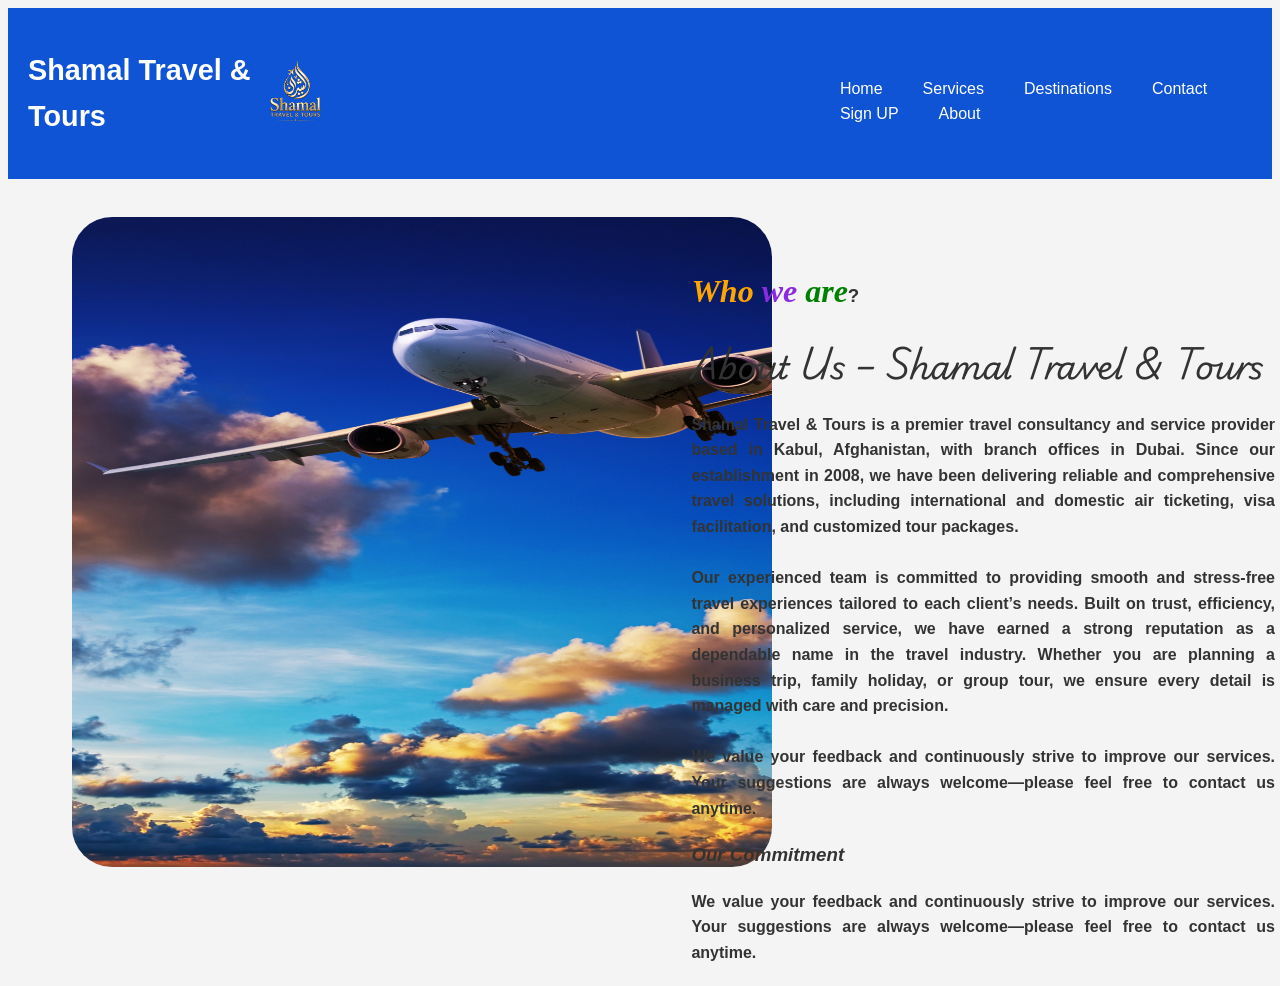
<file: About.html>
<!DOCTYPE html>
<html lang="en">
<head>
  <meta charset="UTF-8">
  <meta name="viewport" content="width=device-width, initial-scale=1.0">
  <title>Document</title>
  <link rel="stylesheet" href="css/style.css">
  <link rel="preconnect" href="https://fonts.googleapis.com">
<link rel="preconnect" href="https://fonts.gstatic.com" crossorigin>
<link href="https://fonts.googleapis.com/css2?family=Playwrite+AU+TAS:wght@100..400&family=Rock+Salt&family=Yuyu&display=swap" rel="stylesheet">
</head>
<body">
    <header>
  <h1>Shamal Travel & Tours</h1>
  <img src="images/ChatGPT Image Jul 3, 2026, 10_02_58 PM.png" alt="error" style="padding-right: 450px; width: 70px; height: 70px;">
  
  <nav>
    <ul>
      <li><a href="index.html">Home</a></li>
      <li><a href="services.html">Services</a></li>
      <li><a href="destinations.html">Destinations</a></li>
      <li><a href="contact.html" >Contact</a></li>
      <li><a href="login page.html">Sign UP</a></li>
      <li><a href="about.html">About</a></li>
      </nav>
      </header>
      
<img src="images/2f7246b3659771caf7bc26a2862fe0e1.jpeg" alt="error" class="img-about">
<div class="div-about">
 <h3><span class="span1" style="color: orange;" >Who </span><span class="span1" style="color: blueviolet;"       >we </span><span class="span1" style="color: green;">are</span>?</h3>

 <h1 class="h1about">About Us – Shamal Travel & Tours</h1>
 <p class="pabout">Shamal Travel & Tours is a premier travel consultancy and service provider based in Kabul, Afghanistan, with branch offices in Dubai. Since our establishment in 2008, we have been delivering reliable and comprehensive travel solutions, including international and domestic air ticketing, visa facilitation, and customized tour packages. <br><br>
Our experienced team is committed to providing smooth and stress-free travel experiences tailored to each client’s needs. Built on trust, efficiency, and personalized service, we have earned a strong reputation as a dependable name in the travel industry.
Whether you are planning a business trip, family holiday, or group tour, we ensure every detail is managed with care and precision. <br><br>

We value your feedback and continuously strive to improve our services. Your suggestions are always welcome—please feel free to contact us anytime.

</p>
<h3><b><i>Our Commitment</i></b></h3>
<p class="pabout">We value your feedback and continuously strive to improve our services. Your suggestions are always welcome—please feel free to <a href="contact.html">contact us anytime</a>.</p>
</div>





</body>
</html>
</file>
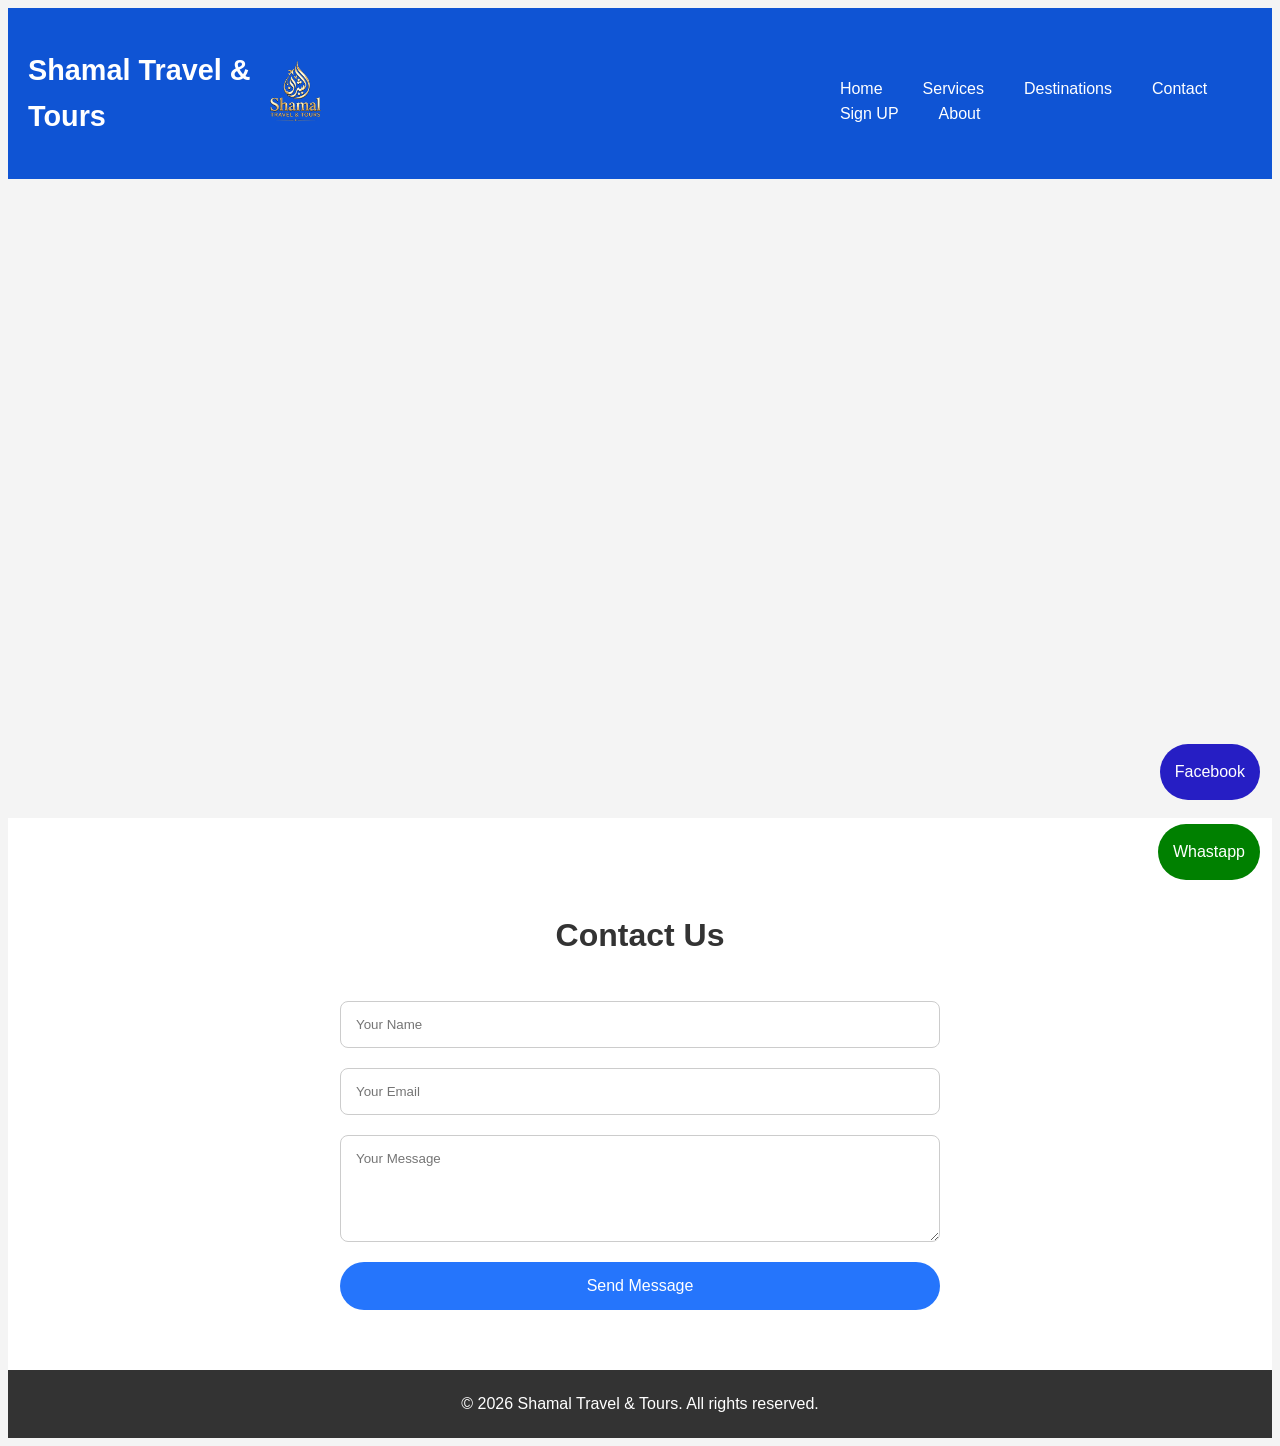
<file: contact.html>
<!DOCTYPE html>
<html lang="en">
<head>
    <meta charset="UTF-8">
    <meta name="viewport" content="width=device-width, initial-scale=1.0">
    <title>Document</title>
    <link rel="stylesheet" href="css/style.css">
</head>
<body>
   
        <header>
  <h1>Shamal Travel & Tours</h1>
  <img src="images/ChatGPT Image Jul 3, 2026, 10_02_58 PM.png" alt="error" style="padding-right: 450px; width: 70px; height: 70px;">
  
  <nav>
    <ul>
      <li><a href="index.html">Home</a></li>
      <li><a href="services.html">Services</a></li>
      <li><a href="destinations.html">Destinations</a></li>
      <li><a href="contact.html" >Contact</a></li>
      <li><a href="login page.html">Sign UP</a></li>
      <li><a href="about.html">About</a></li>
      </nav>
      </header>
       <video autoplay loop muted src="videos/Travel Agency Logo Advert.mp4"></video>
       
      
<section class="contact" id="contact">
  <h3>Contact Us</h3>
  <form class="contact-form" id="contactForm">
    <input type="text" placeholder="Your Name" id="name" required />
    <input type="email" placeholder="Your Email" id="email" required />
    <textarea rows="5" placeholder="Your Message" id="message" required></textarea>
    <button type="submit">Send Message</button>
  </form>
</section>
<div class="chat-btn" >
               <a href="https://wa.me/message/IEREWR3KOSYVG1">
                Whastapp</a>
      </div>
      <div class="chatbtn2">
        <a href="https://www.facebook.com/abdul.mansoor143">Facebook</a>
      </div>
      <footer>
  <p>&copy; 2026 Shamal Travel & Tours. All rights reserved.</p>
</footer>

      
    
</body>
</html>
</file>
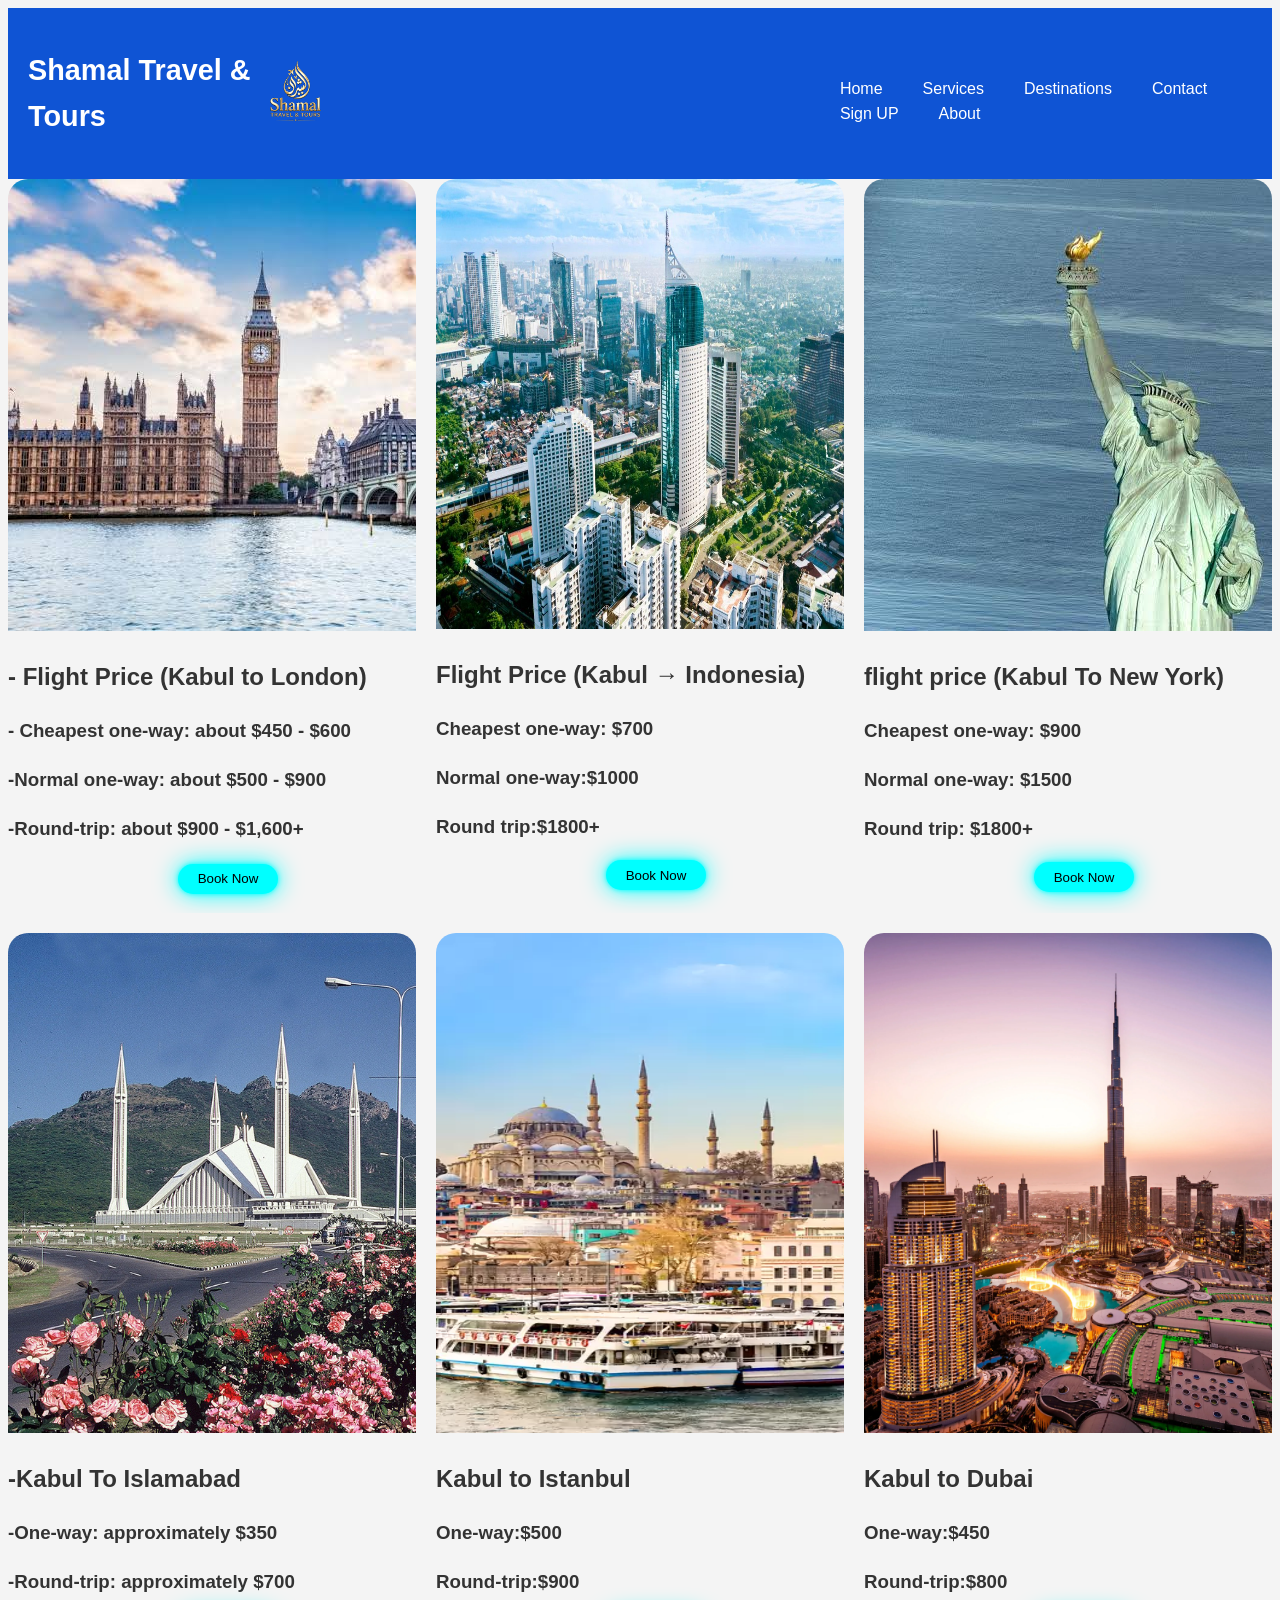
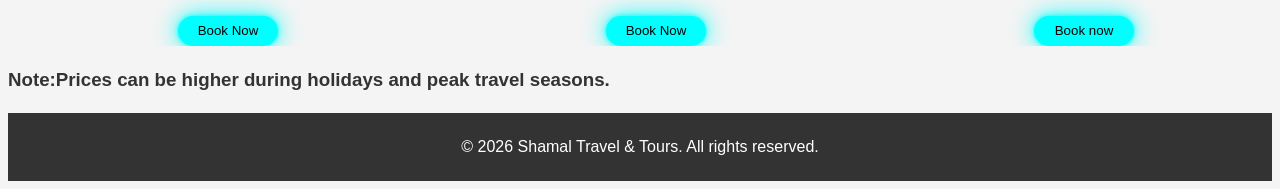
<file: destinations.html>
<!DOCTYPE html>
<html lang="en">
<head>
    <meta charset="UTF-8">
    <meta name="viewport" content="width=device-width, initial-scale=1.0">
    <title>Document</title>
    <link rel="stylesheet" href="css/style.css">
</head>
<body>
    <header>
  <h1>Shamal Travel & Tours</h1>
  <img src="images/ChatGPT Image Jul 3, 2026, 10_02_58 PM.png" alt="error" style="padding-right: 450px; width: 70px; height: 70px;">
  
  <nav>
    <ul>
      <li><a href="index.html">Home</a></li>
      <li><a href="services.html">Services</a></li>
      <li><a href="destinations.html">Destinations</a></li>
      <li><a href="contact.html" >Contact</a></li>
      <li><a href="login page.html">Sign UP</a></li>
      <li><a href="about.html">About</a></li>
      </nav>
      </header>
     

      
      <section>
        <div id="div1-a">
          <div class="div2-a">
            <div class="divpic">
              <img src="images/images (1).jfif"alt="error">
            </div>
    <h2>-    Flight Price (Kabul to London)</h2>
    <h3>-   Cheapest one-way: about $450 - $600</h3>
    <h3>-Normal one-way: about $500 - $900</p><h3>
    <h3>-Round-trip: about $900 - $1,600+<h3>
    <button class="btn1"><a href="login page.html">Book Now</a></button>
    </div>
    <div class="div2-a">
      <div class="divpic">
        <img src="images/indonesia-plans-to-build-its-new-capital-from-the-ground-up-to-replace-the-sinking-city-of-jakarta_1.jpg" alt="error" style="height: 450px; width: 500px;">

      </div>
      <h2>Flight Price (Kabul → Indonesia)</h2>
      <h3>Cheapest one-way: $700</h3>
      <h3>Normal one-way:$1000</h3>
      <h3>Round trip:$1800+</h3>
      <button class="btn1"><a href="login page.html">Book Now</a></button><br>
      
    </div>
    <div class="div2-a">
      <div class="divpic">
        <img src="images/images.jfif" alt="error">
      </div>
      <h2>flight price (Kabul To New York)</h2>
      <h3>Cheapest one-way: $900</h3>
      <h3>Normal one-way: $1500</h3>
      <h3>Round trip: $1800+</h3>
      <button class="btn1"><a href="login page.html">Book Now</a></button><br>
    </div>
    <div class="div2-a">
      <div class="divpic">
        <img src="images/1468131101_a4fc1f1349_b.jpg" alt="error" style="height: 500px;">

      </div>
      <h2>-Kabul To Islamabad</h2>
      <h3>-One-way: approximately $350</h3>
      <h3>-Round-trip: approximately $700</h3>
      <button class="btn1"><a href="login page.html">Book Now</a></button>

    </div>
    <div class="div2-a">
      <div class="divpic">
        <img src="images/crop.webp" alt="error" style="height: 500px; width: 500px;">
       
      </div>
       <h2> Kabul to Istanbul</h2>
        <h3>One-way:$500</h3>
        <h3>Round-trip:$900</h3>
        <button class="btn1"><a href="login page.html">Book Now</a></button>



    </div>
    <div class="div2-a">
      <div class="divpic">
        <img src="images/Flying-To-Dubai-UAE-Finally-Lifts-All-Entry-Requirements-Returning-To-Normal-Travel-edited-scaled.jpg.webp" alt="error" style="height: 500px;">
      </div>
      <h2>Kabul to Dubai</h2>
      <h3>One-way:$450</h3>
      <h3>Round-trip:$800</h3>
      
      <button class="btn1"><a href="login page.html">Book now</a></button>
    </div>
    

        </div>
        <h3>Note:<b>Prices can be higher during holidays and peak travel seasons.</b></h3>
      </section>
      
      <footer>
  <p>&copy; 2026 Shamal Travel & Tours. All rights reserved.</p>
</footer>


       
</body>
</html>
</file>
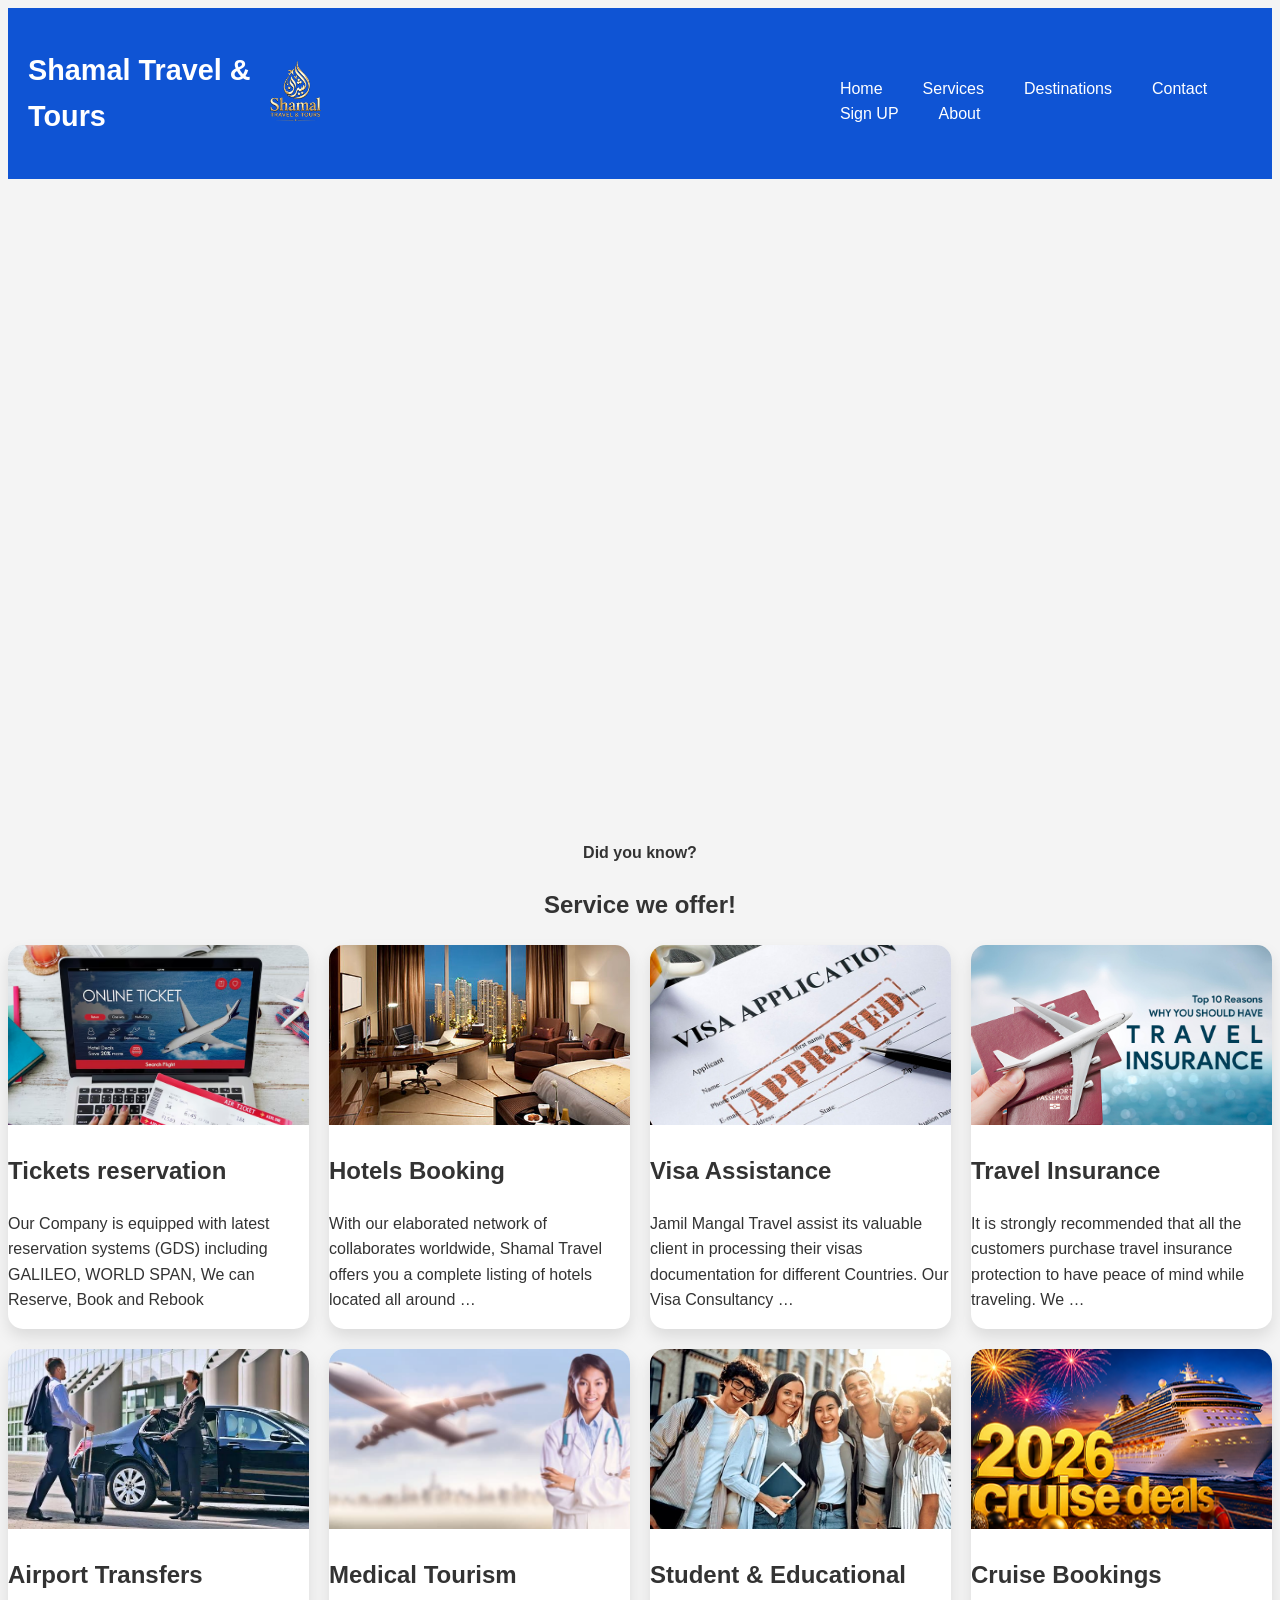
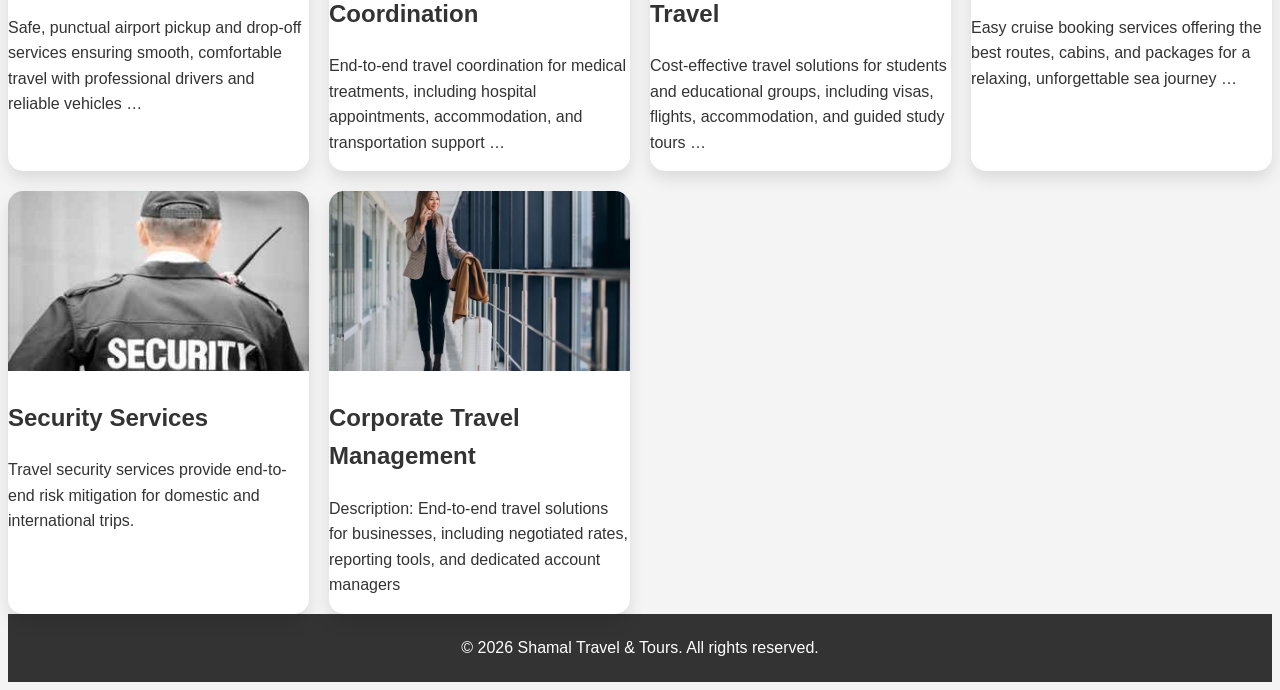
<file: services.html>
<!DOCTYPE html>
<html lang="en">
<head>
    <meta charset="UTF-8">
    <meta name="viewport" content="width=device-width, initial-scale=1.0">
    <title>Services</title>
    <link rel="stylesheet" href="css/style.css">
</head>
<body>
 
    <header>
  <h1>Shamal Travel & Tours</h1>
    <img src="images/ChatGPT Image Jul 3, 2026, 10_02_58 PM.png" alt="error" style="padding-right: 450px; width: 70px; height: 70px;">
  <nav>
    <ul>
      <li><a href="index.html">Home</a></li>
      <li><a href="services.html">Services</a></li>
      <li><a href="destinations.html">Destinations</a></li>
      <li><a href="contact.html" >Contact</a></li>
      <li><a href="login page.html">Sign UP</a></li>
      <li><a href="about.html">About</a></li>
      
    </ul>
  </nav>
</header>
 <div>
    <video loop muted autoplay width="100%" height="60%" src="videos/IMG_2104.MP4">
      
    </video>
  </div>
<section>
<h4 style="text-align: center;">Did you know?</h4>
<h2 style="text-align: center;"><b>Service we offer!</b></h2>
<div id="div0">
  <div class="div1">
    <img src="images/air-ticket-flight-booking-concept_53876-133973.avif" alt="error" class="img1">
    <h2><b>Tickets reservation</b></h2>
    <p>Our Company is equipped with latest reservation systems (GDS) including GALILEO, WORLD SPAN, We can Reserve, Book and Rebook </p>
  </div>
  <div class="div1">
    <img src="images/hotel-booking3.jpg" alt="error" class="img1">
    <h2><b>Hotels Booking</b></h2>
    <p>With our elaborated network of collaborates worldwide, Shamal Travel offers you a complete listing of hotels located all around …</p>
  </div>
  <div class="div1">
    <img src="images/visa-assistance.jpg" alt="error" class="img1">
    <h2>Visa Assistance</h2>
    <p>Jamil Mangal Travel assist its valuable client in processing their visas documentation for different Countries. Our Visa Consultancy …</p>
  </div>
  <div class="div1">
    <img src="images/travel-ins.jpg" alt="error" class="img1">
    <h2>Travel Insurance</h2>
    <p>It is strongly recommended that all the customers purchase travel insurance protection to have peace of mind while traveling. We …</p>
  </div>
  <div class="div1">
    <img src="images/images (2).jfif" alt="error" class="img1">
    <h2>Airport Transfers</h2>
    <p>Safe, punctual airport pickup and drop-off services ensuring smooth, comfortable travel with professional drivers and reliable vehicles …</p>
  </div>
  <div class="div1">
    <img src="images/Shutterstock_388538950.jpg" alt="error" class="img1">
    <h2>Medical Tourism Coordination</h2>
    <p>End-to-end travel coordination for medical treatments, including hospital appointments, accommodation, and transportation support …</p>
  </div>
  <div class="div1">
    <img src="images/portrait-group-beautiful-successful-multicultural-260nw-2507996205.webp" alt="error" class="img1">
    <h2>Student & Educational Travel</h2>
    <p>Cost-effective travel solutions for students and educational groups, including visas, flights, accommodation, and guided study tours …</p>
  </div>
  <div class="div1">
    <img src="images/2026-cruise-deals-thumb.webp" alt="error" class="img1">
    <h1>Cruise Bookings</h1>
    <p>
Easy cruise booking services offering the best routes, cabins, and packages for a relaxing, unforgettable sea journey …</p>



  </div>
  <div class="div1">
    <img src="images/Iu8QihJI34Qx9XEOZhyhqylp8QLopiLESGhfNEVM.jpg" alt="error" class="img1">
    <h2>Security Services</h2>
    <p>Travel security services provide end-to-end risk mitigation for domestic and international trips.</p>
  </div>
  <div class="div1">
    <img src="images/Corporate-Travel-Management.jpg" alt="error" class="img1">
    <h2>Corporate Travel Management</h2>
    <p>Description: End-to-end travel solutions for businesses, including negotiated rates, reporting tools, and dedicated account managers</p>

  </div>
  


</div>

</section>
<section>
  <div id="divsec">
    <div class="divsec1" >
      <footer>
  <p>&copy; 2026 Shamal Travel & Tours. All rights reserved.</p>
</footer>

    
</body>
</html>
</file>
<file: css/style.css>
body {
  font-family: 'Montserrat', sans-serif;
  line-height: 1.6;
  color: #333;
  background-color: #f4f4f4;
}

a {
  text-decoration: none;
  color: inherit;
}

/* Header styles */
header {
  background-color: #0f54d4;
  color: #fff;
  padding: 20px;
  display: flex;
  justify-content: space-between;
  align-items: center;
  position:sticky;
  top: 0;
 
}
header ul{
    overflow: none;
    list-style-type: none;

}
li{
    float: left;
}
li a{
    padding: 20px;
}
li:hover{
    background-color: orange;
}
header h1 {
  font-size: 1.8em;
  font-weight: 700;
}



/* Hero section */
.hero {
  background-size: cover;
  background-position: center;
  height: 740px;
  display: flex;
  align-items: center;
  justify-content: center;
  color: #fff;
  text-align: center;
  padding: 20px;
}

.hero h2 {
  font-size: 3em;
  margin-bottom: 20px;
  text-shadow: 2px 2px 4px rgba(0,0,0,0.7);
}

.hero p {
  font-size: 2.3em;
  max-width: 600px;
  margin-bottom: 30px;
  text-shadow: 1px 1px 3px rgba(0,0,0,0.5);
  color: #0fa9d4;
  

}



/* Services section */
.services {
  padding: 60px 20px;
  background-color: #fff;
  text-align: center;
}

.services h3 {
  font-size: 2em;
  margin-bottom: 40px;
  color: #333;
}

.service-cards {
  display: flex;
  justify-content: center;
  
}

.card {
  background-color: #fafafa;
  border-radius: 15px;
  width: 300px;
  padding: 20px;
  
  transition: transform 0.7s, box-shadow 0.7s;
}

.card:hover {
  transform: translateY(-10px);
  box-shadow: 0 12px 24px rgba(0,0,0,0.2);
}

.card h4 {
  margin-bottom: 15px;
  color: #2575fc;
}

/* Destinations section */
.destinations {
  padding: 60px 20px;
  background-color: #f4f4f4;
}

.destinations h3 {
  text-align: center;
  font-size: 2em;
  margin-bottom: 40px;
  color: #4c4141;
}

.destinations-grid {
 display: grid;
  grid-template-columns: repeat(auto-fit, minmax(250px, 1fr));
  gap: 20px;
}

.destination-card {
  background-color: #fff;
  border-radius: 15px;
  overflow: hidden;
  box-shadow: 0 8px 16px rgba(0,0,0,0.1);
  transition: transform 0.3s;
}

.destination-card:hover {
  transform: scale(1.3);
}

.destination-img {
  width: 100%;
  height: 180px;
  object-fit: cover;
}

.destination-info {
  padding: 15px;
}

/* Contact section */
.contact {
  padding: 60px 20px;
  background-color: #fff;
}

.contact h3 {
  text-align: center;
  font-size: 2em;
  margin-bottom: 40px;
  color: #333;
}

.contact-form {
  max-width: 600px;
  margin: 0 auto;
  display: flex;
  flex-direction: column;
}

.contact-form input,
.contact-form textarea {
  padding: 15px;
  margin-bottom: 20px;
  border-radius: 8px;
  border: 1px solid #ccc;
  font-family: 'Montserrat', sans-serif;
}

.contact-form button {
  padding: 15px;
  background-color: #2575fc;
  color: #fff;
  border: none;
  border-radius: 25px;
  font-size: 1em;
  cursor: pointer;
  transition: background-color 0.3s;
}

.contact-form button:hover {
  background-color: #0f54d4;
}

/* Footer styles */
footer {
  background-color: #333;
  color: #fff;
  padding: 5px 10px;
  text-align: center;
}
/* end of home
contact page begin*/
.contact {
  padding: 60px 20px;
  background-color: #fff;
}

.contact h3 {
  text-align: center;
  font-size: 2em;
  margin-bottom: 40px;
  color: #333;
}

.contact-form {
  max-width: 600px;
  margin: 0 auto;
  display: flex;
  flex-direction: column;
}

.contact-form input,
.contact-form textarea {
  padding: 15px;
  margin-bottom: 20px;
  border-radius: 8px;
  border: 1px solid #ccc;
  font-family: 'Montserrat', sans-serif;
}

.contact-form button {
  padding: 15px;
  background-color: #2575fc;
  color: #fff;
  border: none;
  border-radius: 25px;
  font-size: 1em;
  cursor: pointer;
  transition: background-color 0.3s;
}

.contact-form button:hover {
  background-color: #0f54d4;
}
video{
    top: 0;
    left: 0;
    width: 100%;
    height: 100%;
     object-fit: cover;
    z-index: -1;
    
}
.chat-btn{
            position: fixed;
            bottom: 20px;
            right: 20px;
            background-color: green;
            color: white;
            padding: 15px;
            border-radius: 50px;
            cursor: pointer;
        }
        .chatbtn2{
          position: fixed;
          bottom: 100px;
          right: 20px;
          background-color: rgb(38, 30, 196);
          color: white;
          padding: 15px;
          border-radius: 50px;
          cursor: pointer;
        }
        /*end of contact
        begin service page*/
        #div0{
display: grid;
  grid-template-columns: repeat(auto-fit, minmax(250px, 1fr));
  gap: 20px;

  
}
.div1{
   background-color: #fff;
  border-radius: 15px;
  overflow: hidden;
  box-shadow: 0 8px 16px rgba(0,0,0,0.1);
  transition: transform 0.3s;

}
.div1:hover{
  transform: scale(1.1122);
}
.img1{
   width: 100%;
  height: 180px;
  object-fit: cover;
}
/* end of service page
destination begin*/
#div1-a{

border-radius: 4px;

display: grid;
  grid-template-columns: repeat(auto-fit, minmax(400px, 1fr));
  gap: 20px;


}
.div2-a{

  border-radius: 25px;
  
  display: inline-block;
  border-radius: 20px;
  overflow: hidden;
  
  
  
  
}
#div1-a:hover .div2-a{
    filter: blur(3px) brightness(50%);
    transition: 0.4s;
}

#div1-a .div2-a:hover{
    filter: blur(0) brightness(100%);
    transform: scale(1.05);
}
.btn1{
  box-shadow: 0 0 5px cyan,
  0 0 25px cyan;
  background-color: cyan;
  border: none;
  margin-left: 170px;
  border-radius: 50px;
  width: 100px;
  height: 30px;
  

  

}
.btn1:hover{
   box-shadow: 0 0 5px cyan,
  0 0 25px cyan, 0 0 50px cyan, 0 0 100px cyan, 0 0 100px cyan;
 border: 2px solid rgb(0, 7, 7);
 color: rgb(255, 0, 0);
}
.divpic{
  border-radius: 20px;
  display: inline;
  margin-top: 10px;
}
/*end of destination
login page begin */
.login{
  margin: 0;
  padding: 0;
  font-family:Georgia, 'Times New Roman', Times, serif;

}
.seclogin{
  display: flex;
  justify-content: center;
  align-items: center;
  min-height: 100vh;
  width: 100%;

  background-repeat: no-repeat;
  background-size: cover;

}
.formbox{
position: relative;
width: 400px;
height: 450px;
background:transparent;
border: 2px solid rgba(255, 255, 255,0.5);
border-radius: 20px;
display: flex;
justify-content: center;
align-items: center;

}
.inputbox{
  position: relative;
  margin: 30px 0;
  width: 310px;
  border-bottom: 2px solid #ffffff;

}
.inputbox label{
  
  position: absolute;
  top: 50%;
  left: 5px;
  transform: translateY(-50%);
  color: #ffffff;
  font-size: 1em;
  pointer-events: none;
  transition: 5s;

}
input:focus ~ label,
input:valid ~ label{
  top: -5px;
  
}
.inputbox input{
  width: 100%;
  height: 50px;
  background-color: transparent;
  border: none;
  outline: none;
  padding:0 35px 0 5px;
  color: #fff;


}
.inputbox ion-icon{
  position: absolute;
  right: 8px;
  color: #fff;
  font-size: 1.2em;
  top: 20px;

}
.forget{
  margin: -15px 0 15;
  font-size: .9em;
  color: #fff;
  display: flex;
  justify-content: center;

}
.forget label input{
  margin-right: 3px;
 

}
.forget label a{
  color: #fff;
  text-decoration: none;

}
.forget label a:hover{
  text-decoration: underline;

}
.btnlog{
  width: 100%;
  height: 40px;
  border-radius: 40px;
  background-color: #ffff;
  border: none;
  outline: none;
  cursor: pointer;
  font-size: 1em;
font-weight: 600;
}
.register{
  font-size: .9em;
  color: #ffff;
  text-align: center;
  margin: 25px 0 10px;

}
.register p a{
  text-decoration: none;
  color: #fff;
  font-weight: 600;
}
.register p a:hover{
  text-decoration: underline;
}
.img-about{
  margin-top: 3%;
  height: 650px;
  width: 700px;
  border-radius: 40px;
  margin-left:5%;
  position: absolute;

}
.div-about{
  border: 5px solid transparent;
  border-radius: 50px;
 
  margin-left: 53%;
  position:absolute;
  margin-top: 5%;

 
}
.span1{
  font-family: serif;
 font-size: xx-large;
  font-style: italic;
}
 .h1about{
  font-family: "Playwrite AU TAS", cursive;
  font-optical-sizing: auto;
  font-weight: <weight>;
  font-style: normal;
 } 
 .pabout{
  text-align: justify;
 
  font-weight: 700;
 }
 .span2{
  
  font-family: "Rye", serif;
  font-weight: 400;
  font-style: normal;
 }
 .h3f{
  
  

  font-family: "Oswald", sans-serif;
  font-optical-sizing: auto;
  font-weight: <weight>;
  font-style: normal;
}
</file>
